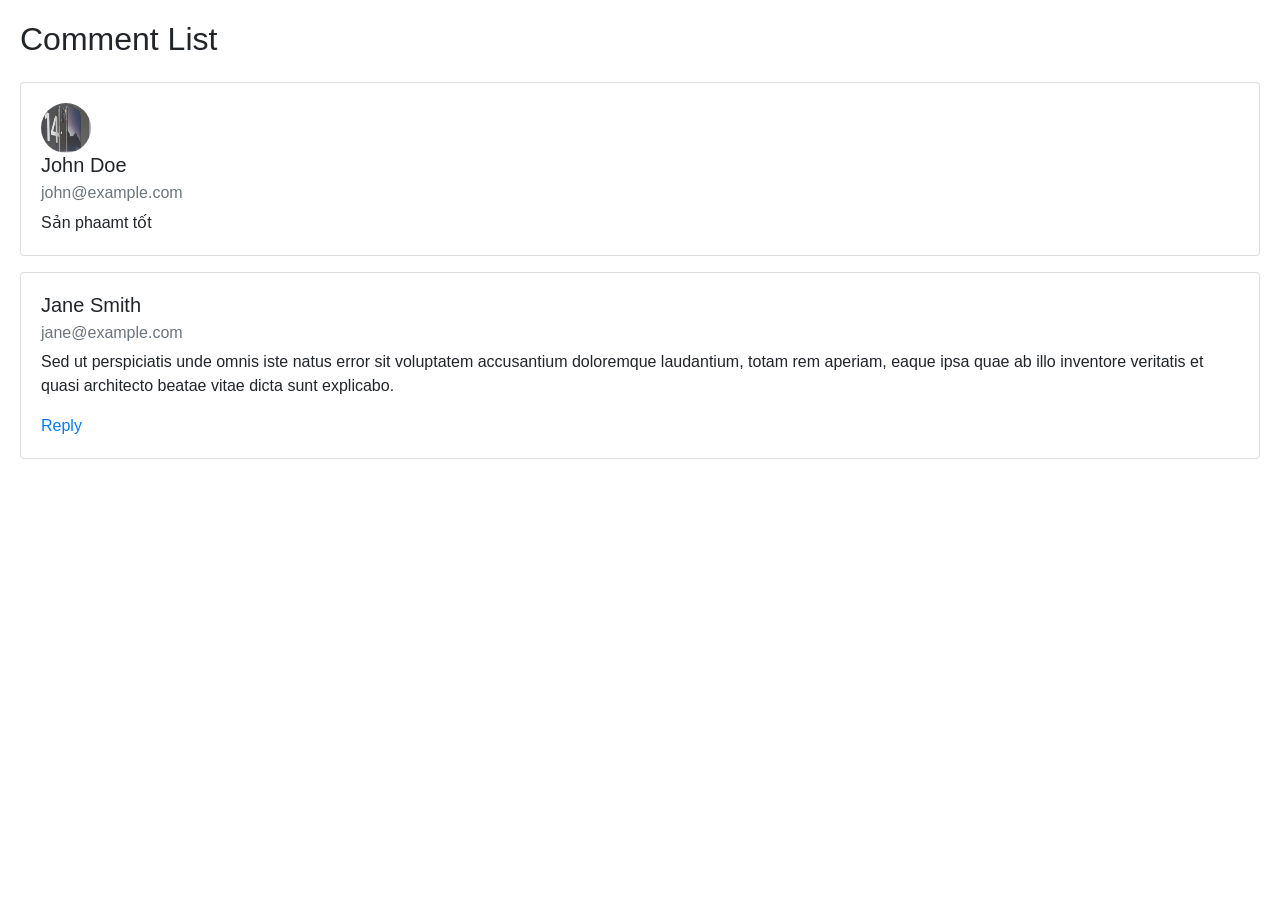
<file: layotdanhsachbl.html>
<!DOCTYPE html>
<html lang="en">
<head>
  <meta charset="UTF-8">
  <meta name="viewport" content="width=device-width, initial-scale=1.0">
  <title>Comment List</title>
  <!-- Bootstrap CSS -->
  <link href="https://stackpath.bootstrapcdn.com/bootstrap/4.5.2/css/bootstrap.min.css" rel="stylesheet">
  <style>
    /* Custom Styles */
    body {
      padding: 20px;
    }
  </style>
</head>
<body>
  
    <h2 class="mb-4">Comment List</h2>
    <div class="card mb-3">
      <div class="card-body">
        <img src="./image/anh7.jpg" alt="" style="border-radius: 50px; width: 50px; height: 50px;">
        <h5 class="card-title">John Doe</h5>
        <h6 class="card-subtitle mb-2 text-muted">john@example.com</h6>
        <p class="card-text">Sản phaamt tốt</p>
        <!-- <a href="#" class="card-link">Reply</a> -->
      </div>
    </div>
    <div class="card mb-3">
      <div class="card-body">
        <h5 class="card-title">Jane Smith</h5>
        <h6 class="card-subtitle mb-2 text-muted">jane@example.com</h6>
        <p class="card-text">Sed ut perspiciatis unde omnis iste natus error sit voluptatem accusantium doloremque laudantium, totam rem aperiam, eaque ipsa quae ab illo inventore veritatis et quasi architecto beatae vitae dicta sunt explicabo.</p>
        <a href="#" class="card-link">Reply</a>
      </div>
    </div>
    <!-- More comments can be added similarly -->
 
  <!-- Bootstrap JS and dependencies -->
  <script src="https://code.jquery.com/jquery-3.5.1.slim.min.js"></script>
  <script src="https://cdn.jsdelivr.net/npm/@popperjs/core@2.5.4/dist/umd/popper.min.js"></script>
  <script src="https://stackpath.bootstrapcdn.com/bootstrap/4.5.2/js/bootstrap.min.js"></script>
</body>
</html>
</file>
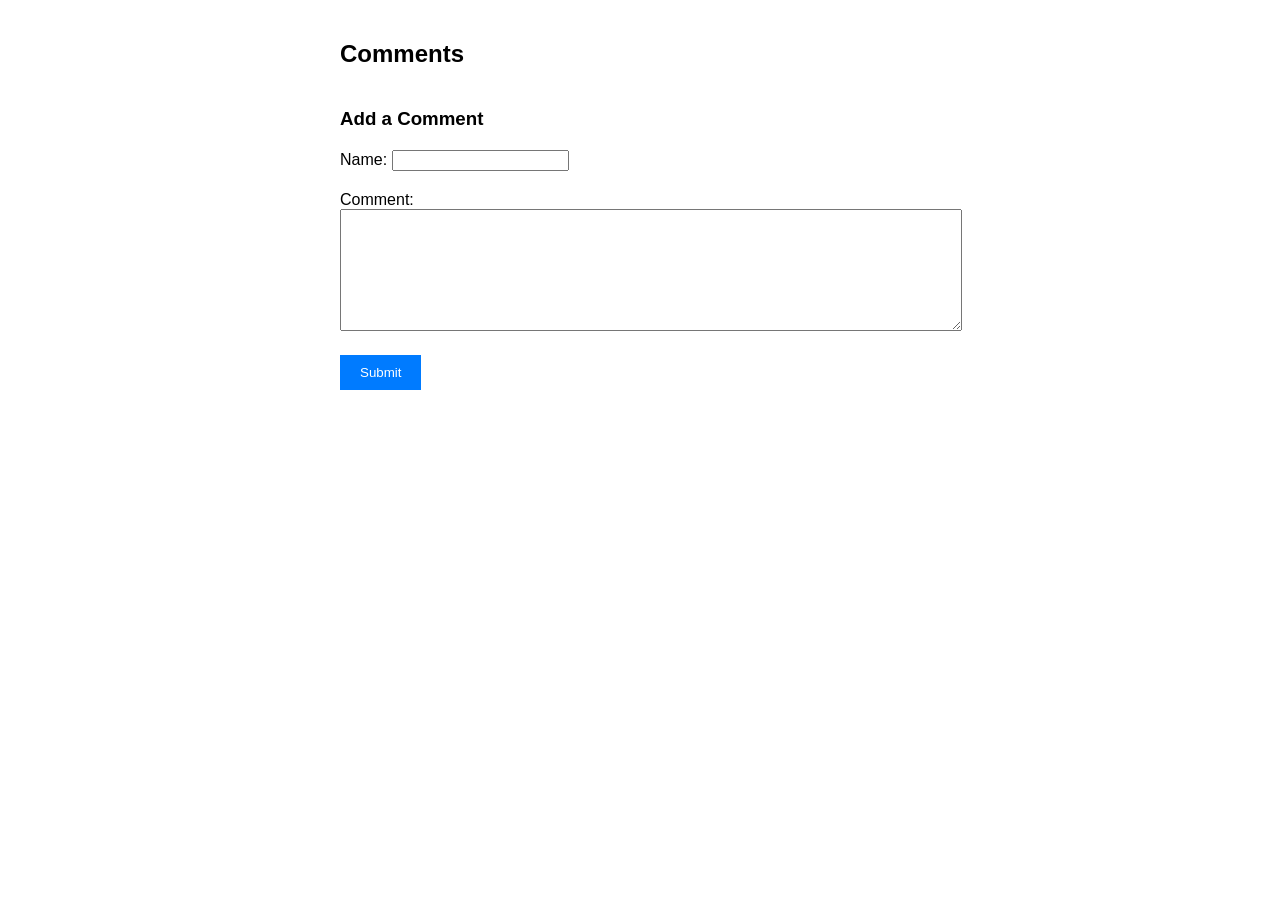
<file: layoutbinhluan.html>
<!DOCTYPE html>
<html lang="en">
<head>
  <meta charset="UTF-8">
  <meta name="viewport" content="width=device-width, initial-scale=1.0">
  <title>Comment Section</title>
  <link rel="stylesheet" href="styles.css">
</head>
<body>
  <div class="comments-container">
    <h2>Comments</h2>
    <ul id="comments-list" class="comments-list"></ul>
  </div>

  <div class="comment-form-container">
    <h3>Add a Comment</h3>
    <form id="comment-form" class="comment-form">
      <div class="form-group">
        <label for="name">Name:</label>
        <input type="text" id="name" name="name" required>
      </div>
      <div class="form-group">
        <label for="comment">Comment:</label>
        <textarea id="comment" name="comment" required></textarea>
      </div>
      <button type="submit">Submit</button>
    </form>
  </div>

  <script src="script.js"></script>
</body>
</html>
</file>
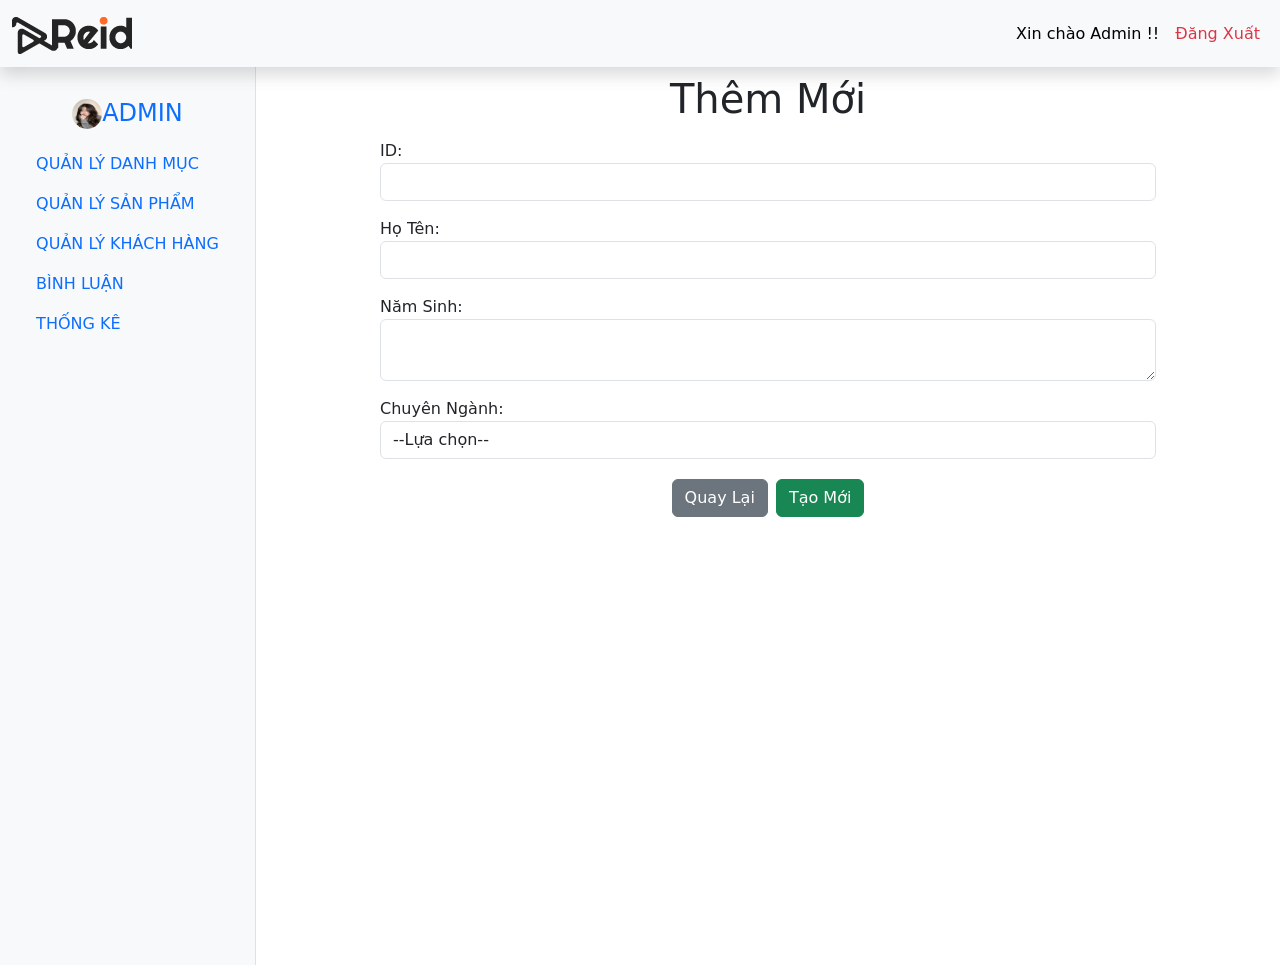
<file: admin/add.html>
<!DOCTYPE html>
<html lang="en">
<head>
    <meta charset="UTF-8">
    <meta name="viewport" content="width=device-width, initial-scale=1.0">
    <title>Document</title>
    <link rel="stylesheet" href="../lib/bootstrap.css" />
    <script src="../lib/bootstrap.js"></script>
    <script src="../lib/font-fontawesome-ae333ffef2.js"></script>
</head>
<body>
    <!DOCTYPE html>
    <html lang="en">
      <head>
        <meta charset="UTF-8" />
        <meta name="viewport" content="width=device-width, initial-scale=1.0" />
        <title>Document</title>
        <!-- Nhúng thư viện bootstrap -->
        <link rel="stylesheet" href="../lib/bootstrap.css" />
        <script src="../lib/bootstrap.js"></script>
        <script src="../lib/font-fontawesome-ae333ffef2.js"></script>
        
      </head>
      <body>
        
        <nav class="navbar navbar-expand-sm bg-light shadow">
          <div class="container-fluid">
            <!-- logo -->
            <a class="navbar-brand" href="#">
              <img
                src="../image/logo/logo.png"
                alt="Logo"
                
                class="d-inline-block align-text-top"
              />
            </a>
            <!-- Menu -->
            <ul class="navbar-nav">
              <li class="nav-item">
                <a class="nav-link active" aria-current="page" href="#"
                  >Xin chào Admin !!</a
                >
              </li>
              <li class="nav-item">
                <a class="nav-link text-danger" href="#">Đăng Xuất</a>
              </li>
            </ul>
          </div>
        </nav>
        <!--End Header-->
        <!-- Nội dung -->
        <div class="d-flex">
          <!-- Side bar bên trái -->
          <div
            class="bg-light border-end"
            style="width: 20%; height: calc(100vh - 2px)"
          >
          <div class="d-flex  justify-content-center ">
            <ul class="nav flex-column pt-4  ">
              <li class="nav-item">
                <a class="nav-link d-flex justify-content-center"><img src="../image/khachhang1.jpg" class="rounded-circle" width="30px" height="30px" alt=""><h4>ADMIN</h2></a>
              </li>
              <li class="nav-item fw-medium">
                <a class="nav-link" >QUẢN LÝ DANH MỤC</a>
              </li>
              <li class="nav-item fw-medium ">
                <a class="nav-link">QUẢN LÝ SẢN PHẨM</a>
              </li>
              <li class="nav-item fw-medium">
                <a class="nav-link">QUẢN LÝ KHÁCH HÀNG</a>
              </li>
              <li class="nav-item fw-medium ">
                <a class="nav-link">BÌNH LUẬN</a>
              </li>
              <li class="nav-item fw-medium">
                <a class="nav-link">THỐNG KÊ</a>
              </li>
            </ul>
          </div>
          </div>
          <!-- Nội dung chính -->
          <div class="container pt-2" style="width: 80%">
            <h1 class="d-flex justify-content-center ">Thêm Mới</h1>
            <div class="container " style="width: 80%">
        
                <form action="">
                  <div class="mt-3">
                    <span class="form-label">ID:</span>
                    <input type="text" class="form-control" />
                  </div>
                  <div class="mt-3">
                    <span class="form-label">Họ Tên:</span>
                    <input type="number" class="form-control" />
                  </div>
                  <div class="mt-3">
                    <span class="form-label">Năm Sinh:</span>
                    <textarea name="" id="" class="form-control"></textarea>
                  </div>
                  <div class="mt-3">
                    <span class="form-label">Chuyên Ngành:</span>
            
                    <select name="" id="" class="form-control">
                      <option value="">--Lựa chọn--</option>
                      <option value="">Chuyên ngành 1</option>
                      <option value="">Chuyên ngành 2</option>
                    </select>
                  </div>
                 
                  <div class="mt-3 d-flex justify-content-center">
                      <button type="submit" class="btn btn-secondary m-1 "><i class="fa-solid fa-arrow-left"></i>Quay Lại</button>
                      <button type="submit" class="btn btn-success m-1 "><i class="fa-solid fa-plus"></i>Tạo Mới</button>
                  </div>
                </form>
              </div>
            </div>
          </div>
        </div>
        <!-- End noi dung chinh-->
        <!--Footer-->
       
        <!--End Footer-->
      </body>
    </html>
    
    
</body>
</html>
</file>
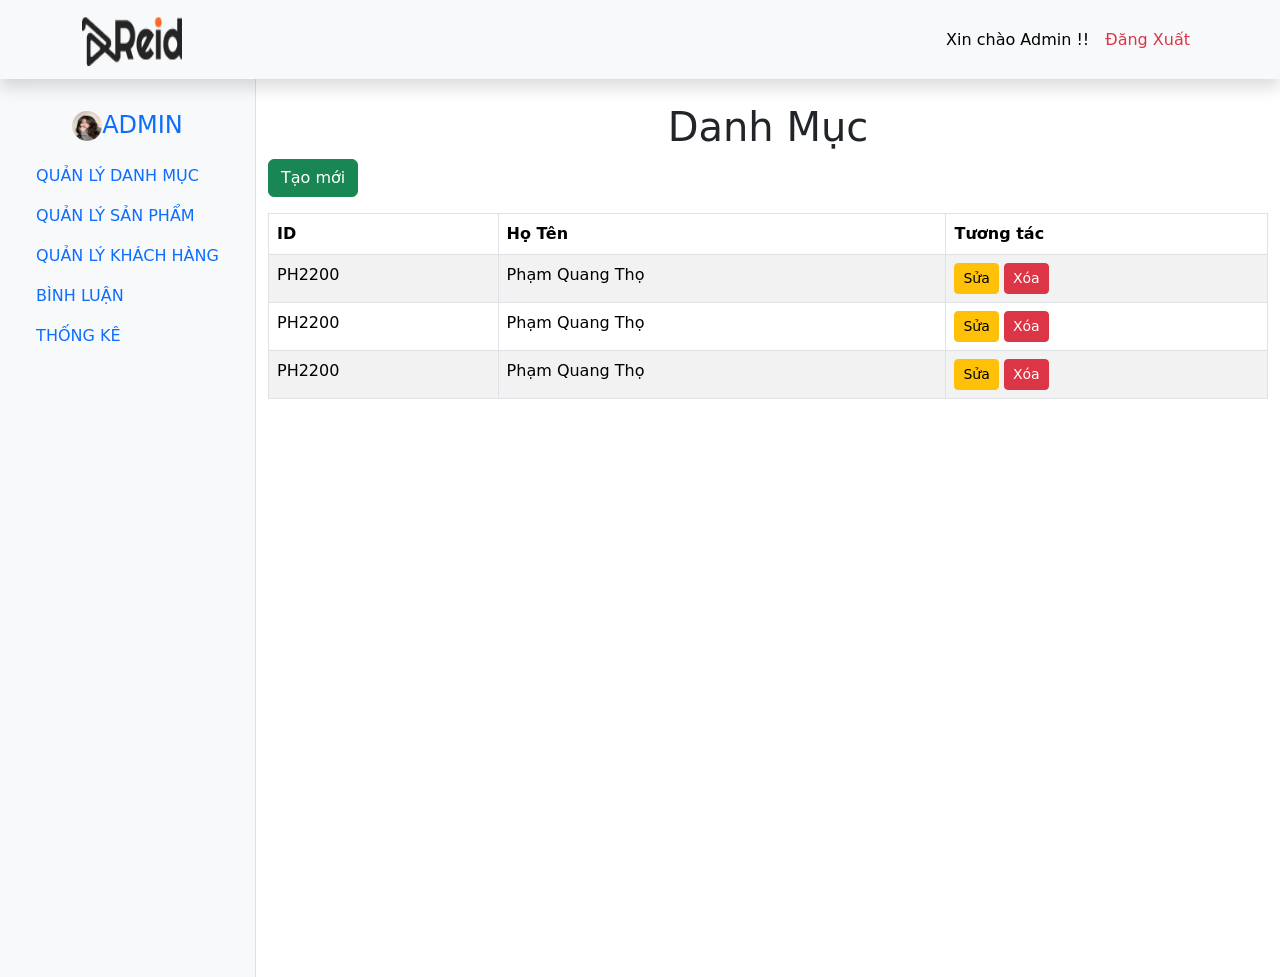
<file: admin/layout-trang-admin.html>
<!DOCTYPE html>
<html lang="en">
  <head>
    <meta charset="UTF-8" />
    <meta name="viewport" content="width=device-width, initial-scale=1.0" />
    <title>Document</title>
    <!-- Nhúng thư viện bootstrap -->
    <link rel="stylesheet" href="../lib/bootstrap.css" />
    <script src="../lib/bootstrap.js"></script>
    <script src="../lib/font-fontawesome-ae333ffef2.js"></script>
    
  </head>
  <body>
    
    <nav class="navbar navbar-expand-sm bg-light shadow">
      <div class="container">
        <!-- logo -->
        <a class="navbar-brand" href="#">
          <img
            src="../image/logo/logo.png"
            alt="Logo"
            width="100"
            height="50"
            class="d-inline-block align-text-top"
          />
        </a>
        <!-- Menu -->
        <ul class="navbar-nav">
          <li class="nav-item">
            <a class="nav-link active" aria-current="page" href="#"
              >Xin chào Admin !!</a
            >
          </li>
          <li class="nav-item">
            <a class="nav-link text-danger" href="#">Đăng Xuất</a>
          </li>
        </ul>
      </div>
    </nav>
    <!--End Header-->
    <!-- Nội dung -->
    <div class="d-flex">
      <!-- Side bar bên trái -->
      <div
        class="bg-light border-end"
        style="width: 20%; height: calc(100vh - 2px)"
      >
      <div class="d-flex  justify-content-center ">
        <ul class="nav flex-column pt-4  ">
          <li class="nav-item">
            <a class="nav-link d-flex justify-content-center"><img src="../image/khachhang1.jpg" class="rounded-circle" width="30px" height="30px" alt=""><h4>ADMIN</h2></a>
          </li>
          <li class="nav-item fw-medium">
            <a class="nav-link">QUẢN LÝ DANH MỤC</a>
          </li>
          <li class="nav-item fw-medium ">
            <a class="nav-link">QUẢN LÝ SẢN PHẨM</a>
          </li>
          <li class="nav-item fw-medium">
            <a class="nav-link">QUẢN LÝ KHÁCH HÀNG</a>
          </li>
          <li class="nav-item fw-medium ">
            <a class="nav-link">BÌNH LUẬN</a>
          </li>
          <li class="nav-item fw-medium">
            <a class="nav-link">THỐNG KÊ</a>
          </li>
        </ul>
      </div>
      </div>
      <!-- Nội dung chính -->
      <div class="container pt-4" style="width: 80%">
        <h1 class="d-flex justify-content-center ">Danh Mục</h1>
        <div >
          <button class="btn btn-success"><i class="fa-solid fa-plus"></i>Tạo mới</button>
        </div>
        <table class="table table-hover table-bordered  mt-3 table-striped container ">
          <thead>
            <tr>
              <th>ID</th>
              <th >Họ Tên</th>
              <th>Tương tác</th>
            </tr>
          </thead>
          <tbody>
            
            <tr>
                <td>PH2200</td>
                <td>Phạm Quang Thọ</td>
              </td>
              <td>
                <button class="btn btn-sm btn-warning"><i class="fa-solid fa-pen-to-square"></i>Sửa</button>
                <button class="btn btn-sm btn-danger " data-bs-toggle="modal" data-bs-target="#myModal">
                  <i class="fa-solid fa-trash"></i> Xóa
              </button>
              <div class="modal" role="dialog" id="myModal">
                  <div class="modal-dialog" role="document">
                    <div class="modal-content">
                      <div class="modal-header">
                        <h5 class="modal-title">Xác Nhận Xóa</h5>
                        <button type="button" class="close" data-dismiss="modal" aria-label="Close">
                          <span aria-hidden="true">&times;</span>
                        </button>
                      </div>
                      <div class="modal-body">
                        <p>Bạn có chắc chắn muốn xóa bản ghi ?</p>
                      </div>
                      <div class="modal-footer">
                        <button type="button" class="btn btn-secondary ">Hủy</button>
                        <button type="button" class="btn btn-danger">Xóa</button>
                        
                      </div>
                    </div>
                  </div>
                </div>
              </td>
            </tr>
            <tr>
                <td>PH2200</td>
                <td>Phạm Quang Thọ</td>

              </td>
              <td>
                <button class="btn btn-sm btn-warning"><i class="fa-solid fa-pen-to-square"></i>Sửa</button>
                <button class="btn btn-sm btn-danger " data-bs-toggle="modal" data-bs-target="#myModal">
                  <i class="fa-solid fa-trash"></i> Xóa
              </button>
              <div class="modal" role="dialog" id="myModal">
                  <div class="modal-dialog" role="document">
                    <div class="modal-content">
                      <div class="modal-header">
                        <h5 class="modal-title">Xác Nhận Xóa</h5>
                        <button type="button" class="close" data-dismiss="modal" aria-label="Close">
                          <span aria-hidden="true">&times;</span>
                        </button>
                      </div>
                      <div class="modal-body">
                        <p>Bạn có chắc chắn muốn xóa bản ghi ?</p>
                      </div>
                      <div class="modal-footer">
                        <button type="button" class="btn btn-secondary ">Hủy</button>
                        <button type="button" class="btn btn-danger">Xóa</button>
                        
                      </div>
                    </div>
                  </div>
                </div>
              </td>
            </tr>
            <tr>
                <td>PH2200</td>
                <td>Phạm Quang Thọ</td>

              </td>
              <td>
                <button class="btn btn-sm btn-warning"><i class="fa-solid fa-pen-to-square"></i>Sửa</button>
                <button class="btn btn-sm btn-danger " data-bs-toggle="modal" data-bs-target="#myModal">
                  <i class="fa-solid fa-trash"></i> Xóa
              </button>
              <div class="modal" role="dialog" id="myModal">
                  <div class="modal-dialog" role="document">
                    <div class="modal-content">
                      <div class="modal-header">
                        <h5 class="modal-title">Xác Nhận Xóa</h5>
                        <button type="button" class="close" data-dismiss="modal" aria-label="Close">
                          <span aria-hidden="true">&times;</span>
                        </button>
                      </div>
                      <div class="modal-body">
                        <p>Bạn có chắc chắn muốn xóa bản ghi ?</p>
                      </div>
                      <div class="modal-footer">
                        <button type="button" class="btn btn-secondary ">Hủy</button>
                        <button type="button" class="btn btn-danger">Xóa</button>
                        
                      </div>
                    </div>
                  </div>
                </div>
              </td>
            </tr>
            
            
            
          </tbody>
        </table>
      </div>
    </div>
    <!-- End noi dung chinh-->
    <!--Footer-->
   
    <!--End Footer-->
  </body>
</html>
</file>
<file: styles.css>
body {
    font-family: Arial, sans-serif;
    margin: 0;
    padding: 20px;
  }
  
  .comments-container {
    max-width: 600px;
    margin: 0 auto;
  }
  
  .comments-container h2 {
    margin-bottom: 20px;
  }
  
  .comment-form-container {
    max-width: 600px;
    margin: 40px auto;
  }
  
  .comment-form-container h3 {
    margin-bottom: 20px;
  }
  
  .form-group {
    margin-bottom: 20px;
  }
  
  textarea {
    height: 100px;
    width: 100%;
    padding: 10px;
  }
  
  button {
    background-color: #007bff;
    color: #fff;
    padding: 10px 20px;
    border: none;
    cursor: pointer;
  }
  
  button:hover {
    background-color: #0056b3;
  }
</file>
